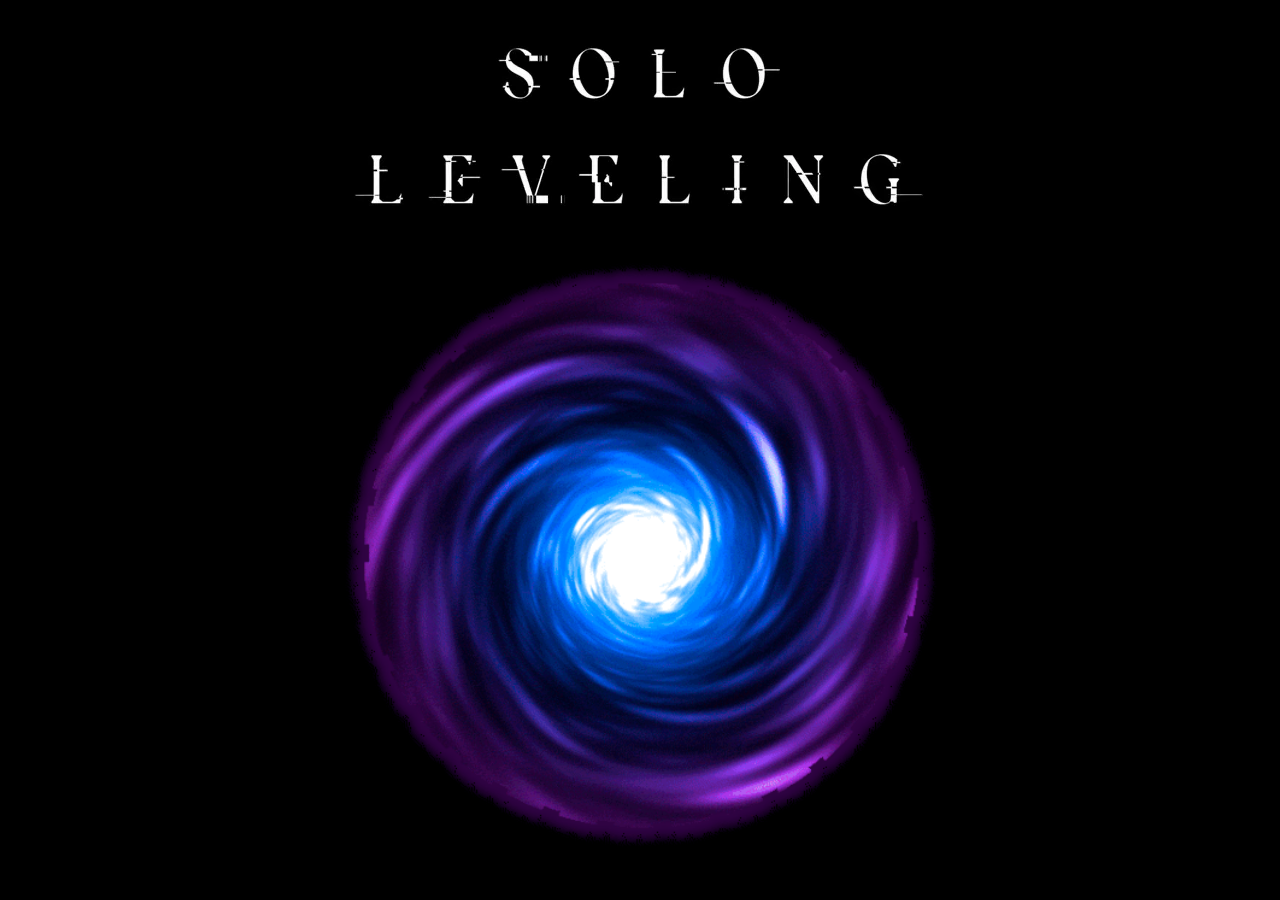
<file: index.html>
<!DOCTYPE html>
<html lang="en">
<head>
    <meta charset="UTF-8">
    <meta name="viewport" content="width=device-width, initial-scale=1.0">
    <title>Inicio</title>
    <link rel="stylesheet" href="css/style.css">
    <link rel="icon" type="image/png" href="images/noFilter.webp">

</head>
<body class = "index">
    
    <div class = "logo-index">
        <img src="images/wHPFfVq59ObLS85q5v3pxJj2mTr.webp" alt="logo">
    </div>
    <main>
        <nav class = "portal">
            <a href="1bienvenida.html"><img src="images/portal.gif" alt="portal"></a>
        </nav>
    </main>

</body>
</html>
</file>
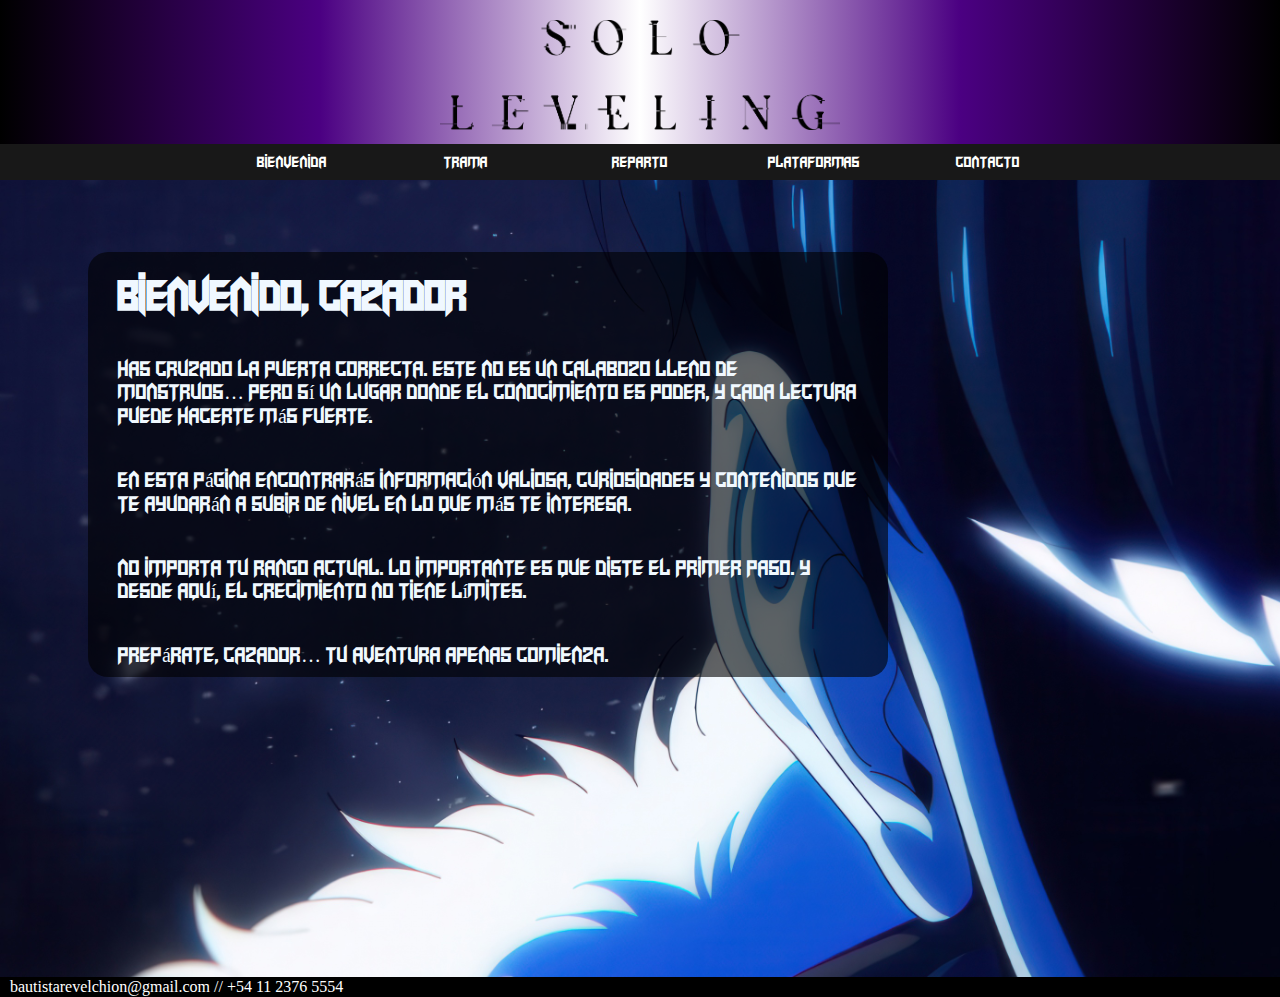
<file: 1bienvenida.html>
<!DOCTYPE html>
<html lang="en">
<head>
    <meta charset="UTF-8">
    <meta name="viewport" content="width=device-width, initial-scale=1.0">
    <title>Bienvenida</title>
    <link rel="stylesheet" href="css/style.css">
    <link rel="shortcut icon" href="favicon.ico" type="image/x-icon">
    <link rel="icon" type="image/png" href="images/noFilter.webp">
</head>
<body class = "intro">
    <header class = "intro-header">
        <a class = "logo" href="index.html"><img src="images/stacked_black.webp" alt="logo"></a>


    <nav>
        <ul>
       <section class = "opciones">
            <li><a href="1bienvenida.html">Bienvenida</a></li>
            <li><a href="2trama.html">Trama</a></li>
            <li><a href="3reparto.html">Reparto</a></li>
            <li><a href="4plataformas.html">Plataformas</a></li>
            <li><a href="5contacto.html">Contacto</a></li>
       </section>
    </ul>
      
    </nav>
</header>

<main>
    <section>
        <article class = "cartel-bienvenida">
        <h2>
            Bienvenido, cazador
        </h2>
        <p>
            Has cruzado la puerta correcta.
            Este no es un calabozo lleno de monstruos… pero sí un lugar donde el conocimiento es poder, y cada lectura puede hacerte más fuerte.
        </p>
        <p>
            En esta página encontrarás información valiosa, curiosidades y contenidos que te ayudarán a subir de nivel en lo que más te interesa.
        </p>
        <p>
            No importa tu rango actual.
            Lo importante es que diste el primer paso.
            Y desde aquí, el crecimiento no tiene límites.
        </p>
        <p>
            Prepárate, cazador… tu aventura apenas comienza.
        </p>
        </article>
        
    </section>
</main>

<footer>
    <p>
        bautistarevelchion@gmail.com // +54 11 2376 5554
    </p>
</footer>

</body>
</html>
</file>
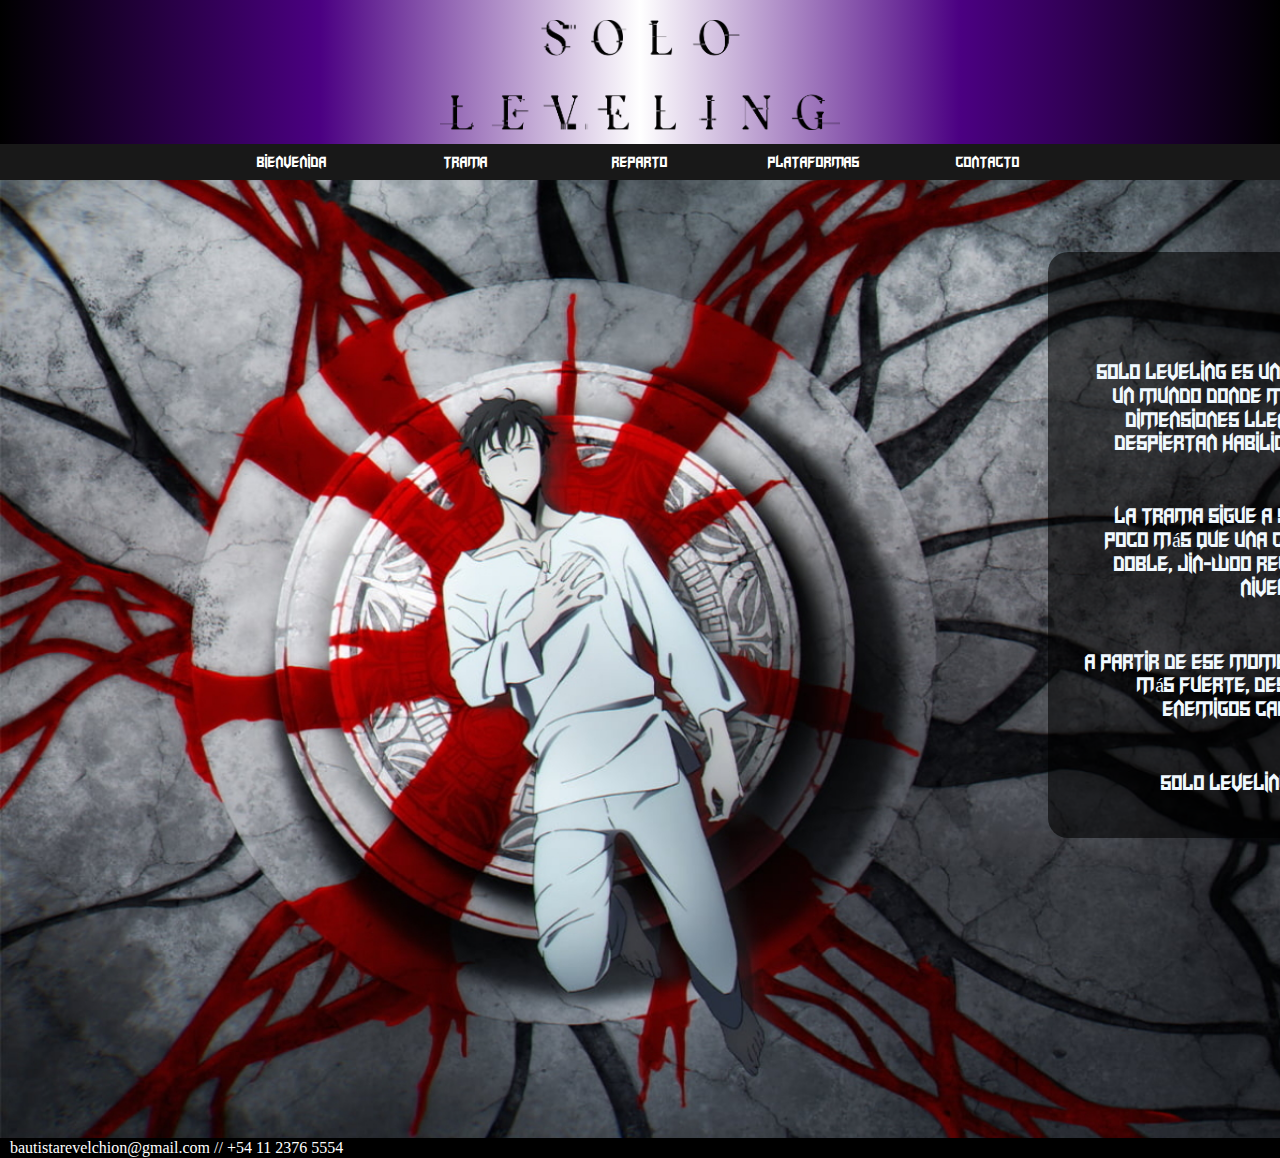
<file: 2trama.html>
<!DOCTYPE html>
<html lang="en">
<head>
    <meta charset="UTF-8">
    <meta name="viewport" content="width=device-width, initial-scale=1.0">
    <title>Trama</title>
    <link rel="stylesheet" href="css/style.css">
    <link rel="icon" type="image/png" href="images/noFilter.webp">

</head>
<body class = "trama">
    <header class = "trama-header">
        <a class = "logo" href="index.html"><img src="images/stacked_black.webp" alt="logo"></a>


    <nav>
        <ul>
       <section class = "opciones">
            <li><a href="1bienvenida.html">Bienvenida</a></li>
            <li><a href="2trama.html">Trama</a></li>
            <li><a href="3reparto.html">Reparto</a></li>
            <li><a href="4plataformas.html">Plataformas</a></li>
            <li><a href="5contacto.html">Contacto</a></li>
       </section>
    </ul>
    </nav>
</header>

    <main>
        <section class = "desarrollo">
            <h2>
                De que trata?
            </h2>
            <p>
                Solo Leveling es una historia de acción, fantasía y superación ambientada en un mundo donde misteriosas “puertas” aparecen conectando la Tierra con dimensiones llenas de monstruos. Para enfrentarlos, algunas personas despiertan habilidades especiales y se convierten en hunters (cazadores).
            </p>
            <p>
                La trama sigue a Sung Jin-Woo, el cazador más débil de todos, considerado poco más que una carga. Pero tras una misión desastrosa en una mazmorra doble, Jin-Woo recibe el poder de un sistema único que le permite subir de nivel como en un videojuego, algo que nadie más puede hacer.
            </p>
            <p>
                A partir de ese momento, inicia un camino solitario y peligroso para volverse más fuerte, descubrir los secretos detrás de las puertas, y enfrentar enemigos cada vez más poderosos… tanto humanos como inhumanos.
            </p>
            <p>
                Solo Leveling combina acción intensa, desarrollo de personaje, giros impactantes y un mundo lleno de misterio.
            </p>
        </section>
    </main>
 
    <footer>
        <p>
            bautistarevelchion@gmail.com // +54 11 2376 5554
        </p>
    </footer>
    
</body>
</html>
</file>
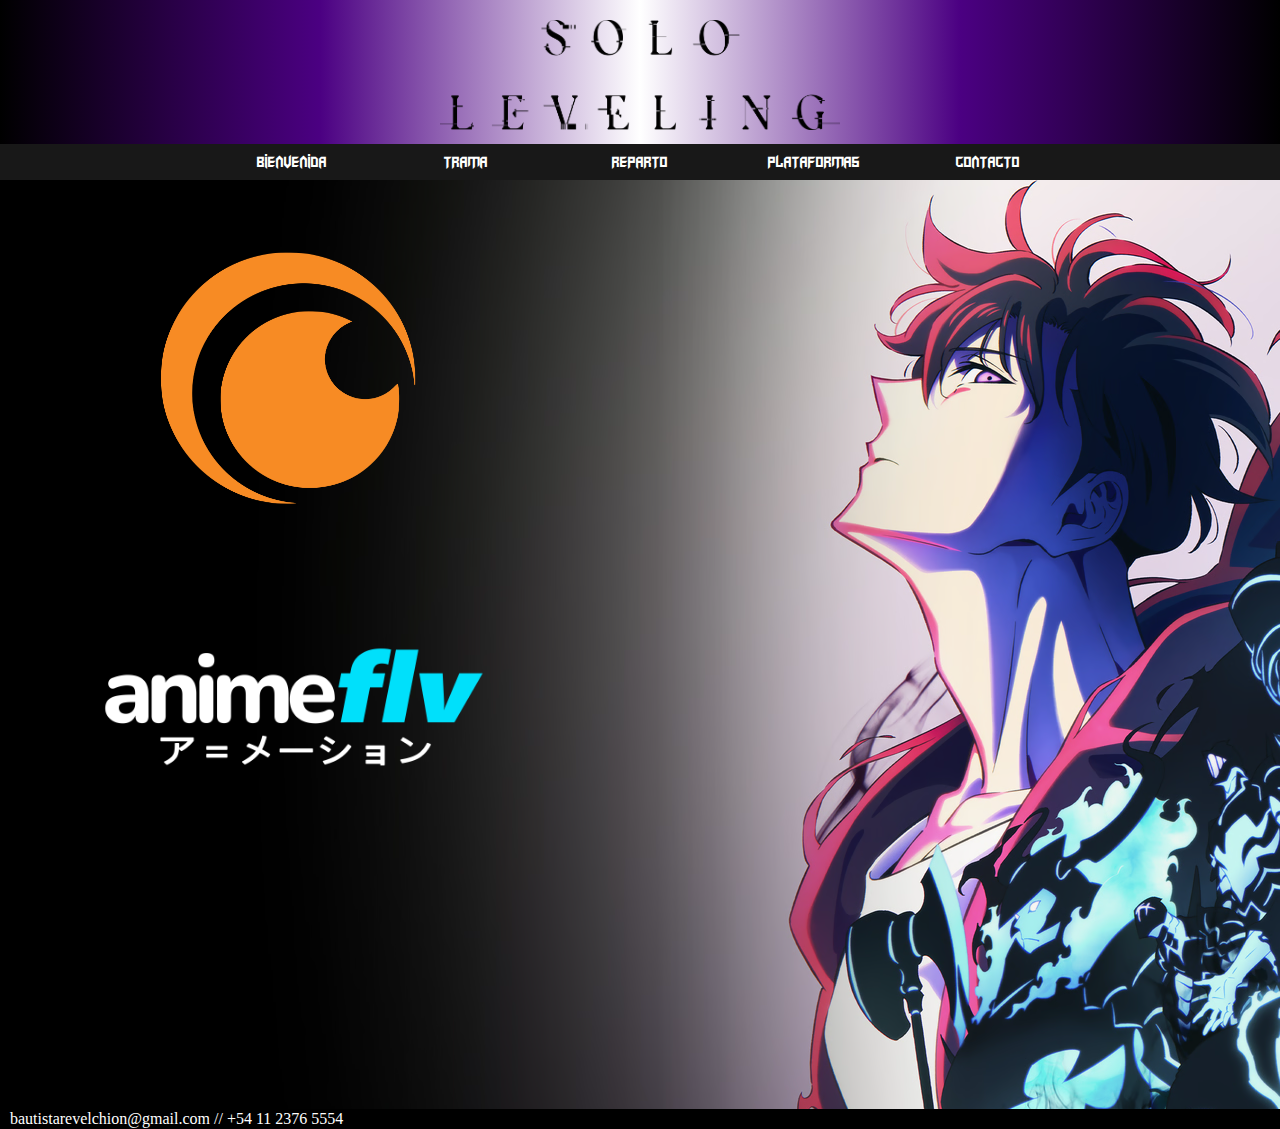
<file: 4plataformas.html>
<!DOCTYPE html>
<html lang="en">
<head>
    <meta charset="UTF-8">
    <meta name="viewport" content="width=device-width, initial-scale=1.0">
    <title>Plataformas</title>
    <link rel="stylesheet" href="css/style.css">
    <link rel="icon" type="image/png" href="images/noFilter.webp">

</head>
<body class="plataformas">
    <header class = "plataformas-header">
        <a class = "logo" href="index.html"><img src="images/stacked_black.webp" alt="logo"></a>


    <nav>
        <ul>
       <section class = "opciones">
            <li><a href="1bienvenida.html">Bienvenida</a></li>
            <li><a href="2trama.html">Trama</a></li>
            <li><a href="3reparto.html">Reparto</a></li>
            <li><a href="4plataformas.html">Plataformas</a></li>
            <li><a href="5contacto.html">Contacto</a></li>
       </section>
    </ul>
    </nav>
</header>

    <main>
        <section>
            <article class = "crunchy-logo">
                <a href="https://www.crunchyroll.com/es/series/GDKHZEJ0K/solo-leveling"><img src="images/Crunchyroll_Logo.png" alt="crunchyroll"></a>
            </article>

            <article class = "flv-logo">
                <a href="https://www3.animeflv.net/anime/ore-dake-level-up-na-ken"><img src="images/I4aX1br.png" alt="anime flv"></a>
            </article>
        </section>
    </main>

    <footer>
        <p>
            bautistarevelchion@gmail.com // +54 11 2376 5554
        </p>
    </footer>

   
</body>
</html>
</file>
<file: css/style.css>
.index {
    background-color: black;
    background-size: cover;
    background-position-y: 0px;
    background-position-x: center;
    background-repeat: no-repeat;
    text-align: center;
    margin-top: 30px;
}

.portal-header {
    background-color: #000000;
    margin-top: 30px;
}

.portal {
    text-align: center;
    margin-top: 10px;
}

.portal img {
    width: 600px;
}

.intro {
    background-image: url(../images/wallpaper/sung-jinwoo-dope-3840x2160-20241.jpg);
    background-size: cover;
    background-position-y: 100px;
}

.trama{
    background-image: url(../images/wallpaper/wallpapersden.com_solo-leveling-cool-amazing_1920x1080.jpg);
    background-repeat: no-repeat;
    background-size: cover;
    min-height: 100vh;
}

.reparto {
    background-image: url(../images/wallpaper/a54dveg70qv41.webp);
    background-size: cover;
    background-position-x: center;
    background-position-y: 120px;
}

.plataformas {
    background-image: url(../images/wallpaper/SoloLeveling-S2-KV1-UW-LTR.avif);
    background-position-y: 170px;
}

header {
    text-align: center;
    background: linear-gradient(to right, #000000 0%, #4b0082 25%, #ffffff 50%, #4b0082 75%, #000000 100%);

    background-size: cover;
    margin: -8px;
    padding: 0px;
}

.logo img {
    width: 400px;
    padding-top: 20px;
    padding-bottom: 10px;
}

a:link,
a:visited,
a:hover,
a:active {
    color: rgb(255, 255, 255);
    text-decoration: none;
}

nav ul {
    background-color:rgb(24, 24, 24);
    width: 100%;
    list-style-type: none;
    text-align: center;
    gap: 20px;
    margin: 0;
    padding: 0;
}

nav li{
    display: inline-flex;
    font-family: 'fuente';
    font-size: 14px;
}

nav a {
    text-decoration: none;
    padding: 10px;
    width: 150px;
}

nav li:hover {
    background-color: rgb(42, 0, 141);
}

ul {
    list-style-type: none;
}

@font-face {
    font-family: 'fuente';
    src: url(../fonts/Virtual\ Rave.ttf);
}

.cartel-bienvenida {
    color: aliceblue;
    background-color: rgba(0, 0, 0, 0.6);
    text-align: left;
    width: 800px;
    border-radius: 20px;
    margin-left: 80px;
    margin-top: 80px;
}

.cartel-bienvenida h2 {
    margin: 20px;
    padding: 10px;
    padding-top: 20px;
    font-family: 'fuente';
    font-size: 40px;
}

.cartel-bienvenida p {
    text-align: left;
    font-size: 20px;
    font-family: 'fuente';
    margin: 20px;
    padding: 10px;
}

.desarrollo {
    background-color: rgba(0, 0, 0, 0.6);
    border-radius: 20px;
    text-align: right;
    margin-top: 80px;
    margin-right: 80px;
    color: aliceblue;
    text-align: right;
    width: 800px;
    margin-left: 1040px;
}

.desarrollo h2 {
    font-family: 'fuente';
    padding-top: 20px;
    font-size: 40px;
    text-align: right;
    padding-right: 20px;
}

.desarrollo p {
    font-family: 'fuente';
    font-size: 20px;
    margin: 20px;
    text-align: right;
    padding: 10px;
    padding-bottom: 20px;
}

.reparto h1 {
    text-align: center;
    font-family: 'fuente';
    font-size: 60px;
    margin-top: 20px;
    color: aliceblue;
}

.personajes h1 {
    margin-top: 70px;
}

.contenedor-personajes {
    display: flex;
    justify-content: center;
    align-items: flex-start;
    gap: 1200px; /* separa las columnas */
    margin-top: -40px;
    flex-wrap: wrap;
}

.personajes img {
    border-radius: 50%;
    width: 200px;
    height: 200px;
    object-fit: cover;
}

.personajes-izquierda,
.personajes-derecha {
    display: flex;
    flex-direction: column;
    gap: 40px;
}

.foto-derecha, 
.foto-izquierda {
    display: flex;
    flex-direction: column;
    align-items: center;
}

.nombres {
    margin-top: 10px;
    font-family: 'fuente';
    font-size: 18px;
    color: white;
    text-align: center;
    text-shadow: #000000;
}

.crunchy-logo img {
    width: 300px;
    height: auto;
}

.crunchy-logo {
    margin-top: 80px;
    margin-left: 130px;
}

.flv-logo img {
    width: 450px;
    height: auto;
}

.flv-logo {
    margin-top: 55px;
    margin-left: 55px;
}

footer {
   background-color: black;
   background-size: cover;
   color: white;
   display: flex;
   margin-top: 300px;
   margin-left: -8px;
   margin-bottom: -8px;
   margin-right: -8px;
}

footer p {
    margin: 1px;
    padding-top: 0px;
    flex-direction: row;
    margin-left: 10px;
}

.reparto footer {
    background-color: black;
    background-size: cover;
    color: white;
    display: flex;
    margin-top: 100px;
    margin-left: -8px;
    margin-bottom: -8px;
    margin-right: -8px;
}

.numero {
    margin-left: 30px;
}
</file>
